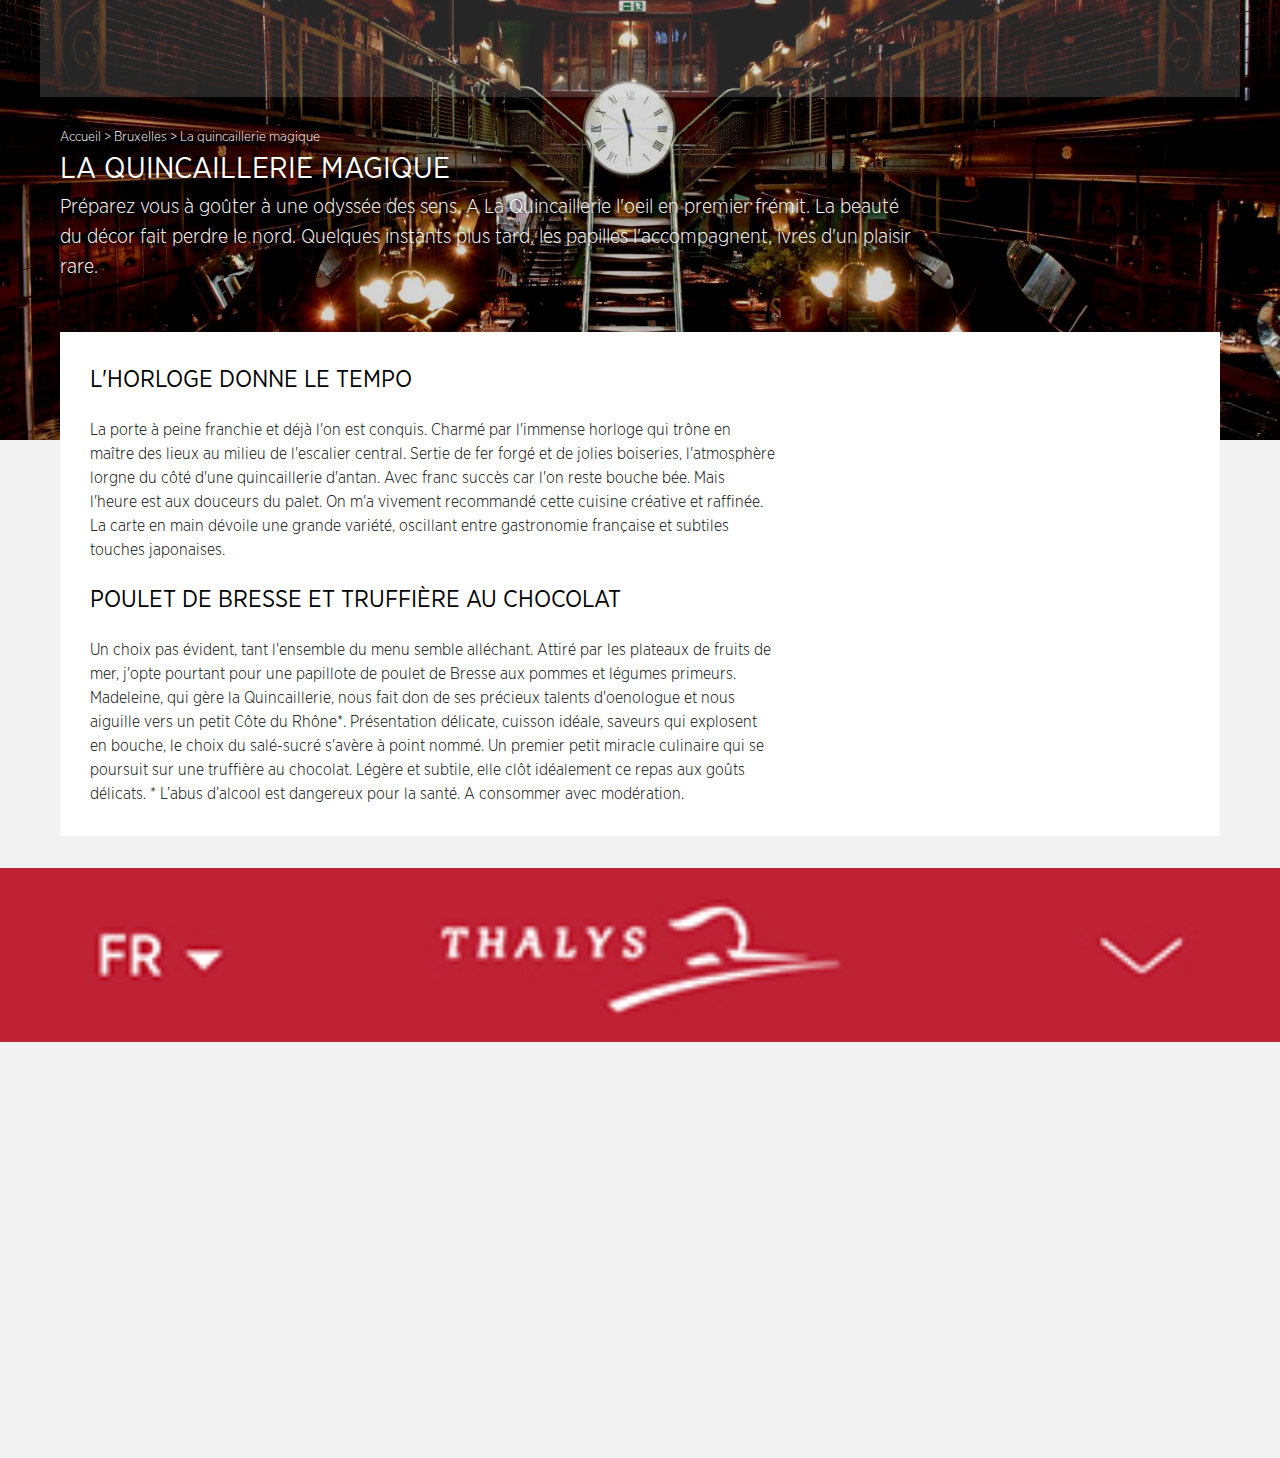
<file: integration/bon-plan.html>
<!DOCTYPE html>
<html lang="fr">

<head>
	<title>La Quincaillerie Magique</title>
	<meta charset="utf-8">
	<link rel="stylesheet" href="styles.css" type="text/css">
</head>

<body>

<div class="page-top" style="background-image: url('quincaillerie.jpg');">

	<div class="container">

		<nav></nav>
	
		<header class="header">
		
			<p class="header__chemin-de-fer">
				Accueil > Bruxelles > La quincaillerie magique
			</p>
		
			<h1 class="header__titre-de-la-page">
				La quincaillerie magique
			</h1>
		
			<p class="header__texte-introductif">
				Préparez vous à goûter à une odyssée des sens. A La Quincaillerie l'oeil en premier frémit. La beauté du décor fait perdre le nord. Quelques instants plus tard, les papilles l'accompagnent, ivres d'un plaisir rare.
			</p>

		</header>

	</div>
		
</div>

<div class="container">

	<section class="bloc">

		<h2>L'horloge donne le tempo</h2>

		<p>La porte à peine franchie et déjà l'on est conquis. Charmé par l'immense horloge qui trône en maître des lieux au milieu de l'escalier central. Sertie de fer forgé et de jolies boiseries, l'atmosphère lorgne du côté d'une quincaillerie d'antan. Avec franc succès car l'on reste bouche bée. Mais l'heure est aux douceurs du palet. On m'a vivement recommandé cette cuisine créative et raffinée. La carte en main dévoile une grande variété, oscillant entre gastronomie française et subtiles touches japonaises.</p>

		<h2>Poulet de Bresse et truffière au chocolat</h2>
		
		<p>Un choix pas évident, tant l'ensemble du menu semble alléchant. Attiré par les plateaux de fruits de mer, j'opte pourtant pour une papillote de poulet de Bresse aux pommes et légumes primeurs. Madeleine, qui gère la Quincaillerie, nous fait don de ses précieux talents d'oenologue et nous aiguille vers un petit Côte du Rhône*. Présentation délicate, cuisson idéale, saveurs qui explosent en bouche, le choix du salé-sucré s'avère à point nommé. Un premier petit miracle culinaire qui se poursuit sur une truffière au chocolat. Légère et subtile, elle clôt idéalement ce repas aux goûts délicats. * L’abus d’alcool est dangereux pour la santé. A consommer avec modération.</p>

	</section>

</div>

<footer>
	<div class="footer-newsletter-bar">
		<div class="container">
			<img class="newsletter-bar-image newsletter-bar-image--desktop" src="newsletter-bar-content.png"/>
			<img class="newsletter-bar-image newsletter-bar-image--mobile" src="newsletter-bar-content-mobile.png"/>
		</div>
	</div>
	<div class="footer-multilinks"></div>
	<div class="footer-bottom"></div>
</footer>

</body>

</html>
</file>
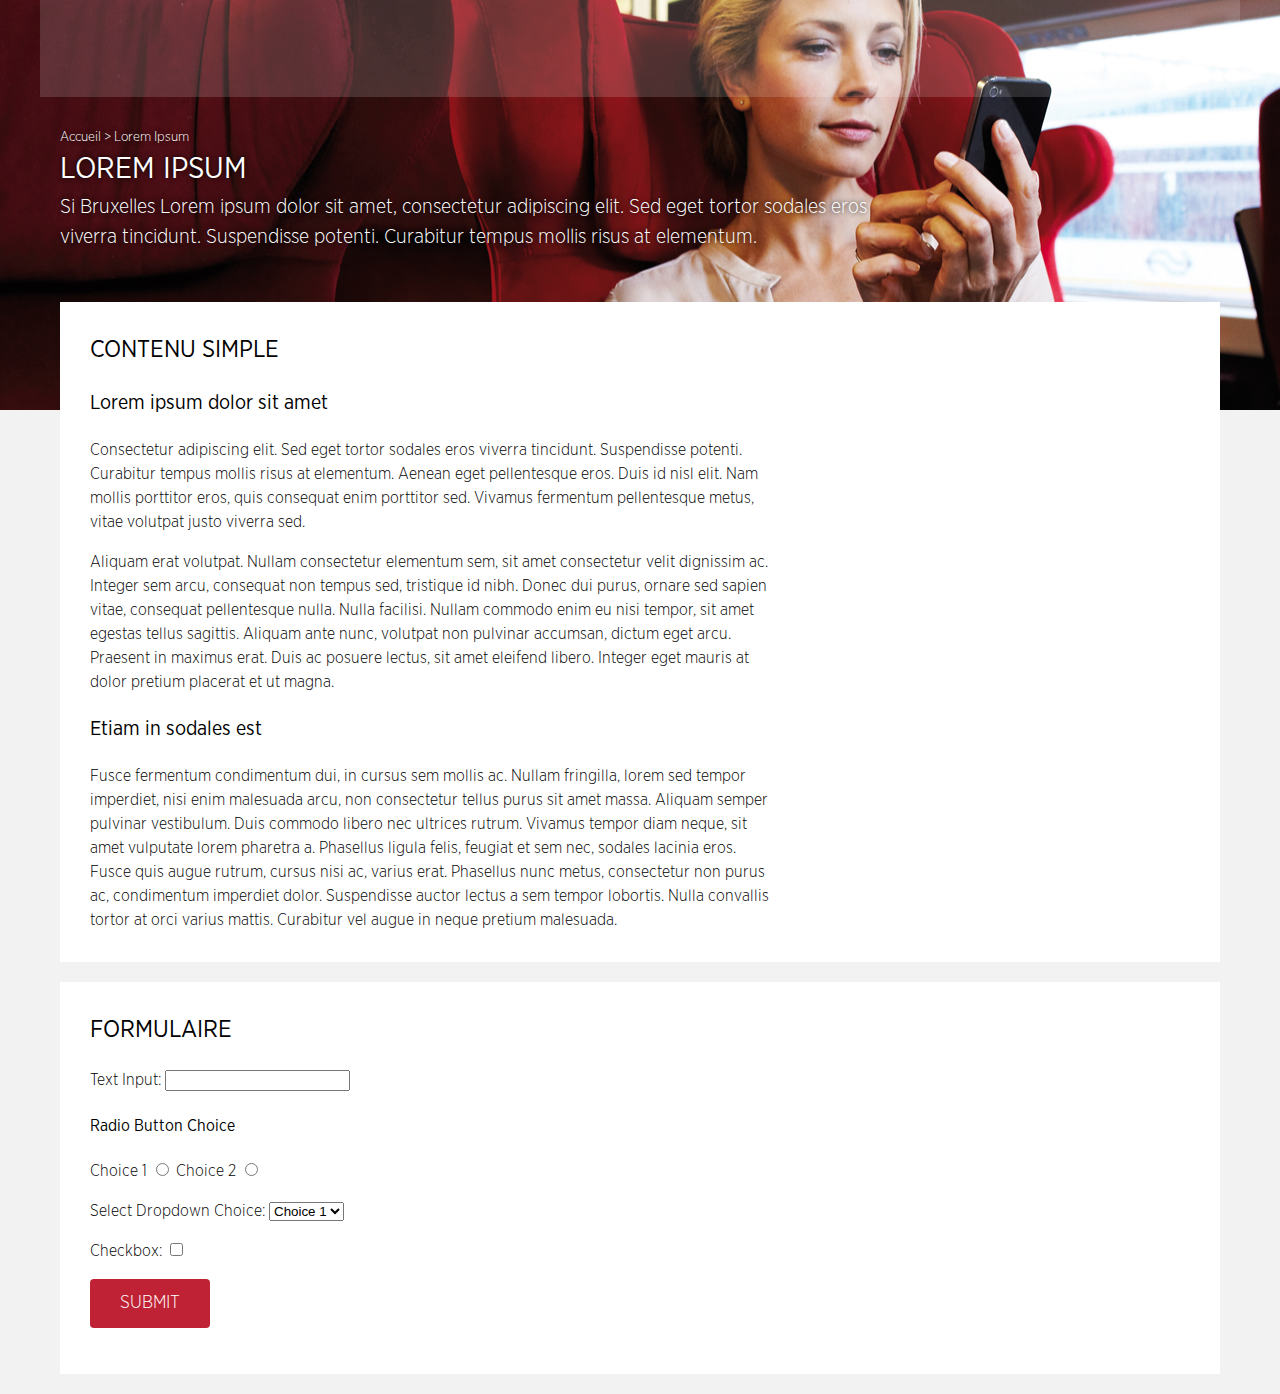
<file: integration/showcase.html>
<!DOCTYPE html>
<html lang="fr">

<head>
	<title>Showcase</title>
	<meta charset="utf-8">
	<link rel="stylesheet" href="styles.css" type="text/css">
</head>

<body>

<div class="page-top">

	<div class="container">

		<nav></nav>
	
		<header class="header">
		
			<p class="header__chemin-de-fer">
				Accueil > Lorem Ipsum
			</p>
		
			<h1 class="header__titre-de-la-page">
				Lorem Ipsum
			</h1>
		
			<p class="header__texte-introductif">
				Si Bruxelles Lorem ipsum dolor sit amet, consectetur adipiscing elit. Sed eget tortor sodales eros viverra tincidunt. Suspendisse 	potenti. Curabitur tempus mollis risus at elementum.
			</p>

		</header>

	</div>
		
</div>

<div class="container">

	<section class="bloc">

		<h2>Contenu simple</h2>

		<h3>Lorem ipsum dolor sit amet</h3>

		<p>Consectetur adipiscing elit. Sed eget tortor sodales eros viverra tincidunt. Suspendisse potenti. Curabitur tempus mollis risus at elementum. Aenean eget pellentesque eros. Duis id nisl elit. Nam mollis porttitor eros, quis consequat enim porttitor sed. Vivamus fermentum pellentesque metus, vitae volutpat justo viverra sed.</p>

		<p>Aliquam erat volutpat. Nullam consectetur elementum sem, sit amet consectetur velit dignissim ac. Integer sem arcu, consequat non tempus sed, tristique id nibh. Donec dui purus, ornare sed sapien vitae, consequat pellentesque nulla. Nulla facilisi. Nullam commodo enim eu nisi tempor, sit amet egestas tellus sagittis. Aliquam ante nunc, volutpat non pulvinar accumsan, dictum eget arcu. Praesent in maximus erat. Duis ac posuere lectus, sit amet eleifend libero. Integer eget mauris at dolor pretium placerat et ut magna.</p>

		<h3>Etiam in sodales est</h3>

		<p>Fusce fermentum condimentum dui, in cursus sem mollis ac. Nullam fringilla, lorem sed tempor imperdiet, nisi enim malesuada arcu, non consectetur tellus purus sit amet massa. Aliquam semper pulvinar vestibulum. Duis commodo libero nec ultrices rutrum. Vivamus tempor diam neque, sit amet vulputate lorem pharetra a. Phasellus ligula felis, feugiat et sem nec, sodales lacinia eros. Fusce quis augue rutrum, cursus nisi ac, varius erat. Phasellus nunc metus, consectetur non purus ac, condimentum imperdiet dolor. Suspendisse auctor lectus a sem tempor lobortis. Nulla convallis tortor at orci varius mattis. Curabitur vel augue in neque pretium malesuada.</p>

	</section>

	<section class="bloc">
	
		<h2>Formulaire</h2>
		
		<form action="#" method="post">

		    <p>
		         <label for="name">Text Input:</label>
		         <input type="text" name="name" id="name" value="" tabindex="1" />
		    </p>
		    <h4>Radio Button Choice</h4>
		    <p>
			    <label for="radio-choice-1">Choice 1</label>
			    <input type="radio" name="radio-choice-1" id="radio-choice-1" tabindex="2" value="choice-1" />
				<label for="radio-choice-2">Choice 2</label>
		    	<input type="radio" name="radio-choice-2" id="radio-choice-2" tabindex="3" value="choice-2" />
		    </p>
			<p>
				<label for="select-choice">Select Dropdown Choice:</label>
				<select name="select-choice" id="select-choice">
					<option value="Choice 1">Choice 1</option>
					<option value="Choice 2">Choice 2</option>
					<option value="Choice 3">Choice 3</option>
				</select>
			</p>
			<p>
			    <label for="checkbox">Checkbox:</label>
				<input type="checkbox" name="checkbox" id="checkbox" />
		    </p>
			<p>
			    <input type="submit" value="Submit" />
		    </p>
		</form>
	
	</section>

</div>

</body>

</html>
</file>
<file: integration/styles.css>
@font-face {
    font-family: 'Gotham Narrow';
    src: url("Gotham Narrow Light.otf") format("opentype");
}

@font-face {
    font-family: 'Gotham Narrow';
    src: url("Gotham Narrow Book.otf") format("opentype");
    font-weight: bold;
}


html {
	font-family: 'Gotham Narrow';
	font-size: 16px;
	background-color: #f2f2f2;
	line-height: 1.5;
}

body {
	margin: 0;
}

.container { 
	max-width: 75rem; /* 1200px */
	margin: auto;
}

nav {
	height: 6.0625rem;
	background-color: rgba(255,255,255,.15)
}

.page-top {
	color: white;
	background-image: url('photo.jpg');
	background-size: cover;
	background-position: center;
}

.header { padding: 1.8750rem 1.2500rem; text-shadow: 0 0 5px black; }
.header__chemin-de-fer { font-size: .85rem; margin: 0;}
.header__titre-de-la-page { margin: 0; }
.header__texte-introductif { font-size: 1.25rem; margin: 0; }
.page-top::after { display: block; content: ''; height: 8rem; margin-bottom: -8rem; }

footer { margin-top: 2rem; }
.footer-newsletter-bar { background-color: #BF2235; }
.footer-newsletter-bar .newsletter-bar-image { padding: 1.2500rem; width: calc(100% - 2.5rem); }
.footer-multilinks { background-color: #F2F2F2; height: 26rem; }



/* Show the newsletter image based on screen size */
.newsletter-bar-image--desktop { display: none; }
@media (max-width: 575px) { 
	.newsletter-bar-image--desktop {  display: block; }
	.newsletter-bar-image--mobile {  display: none; }
}





/* Base elements */

h1, h2, h3, h4, h5, h6 { }

h1 { font-size: 1.8750rem; text-transform: uppercase; } /* 30px */
h1.super { font-size: 2.8125rem; }						/* 45px */
h2 { font-size: 1.5000rem; text-transform: uppercase; } /* 24px */
h3 { font-size: 1.2500rem; }							/* 20px */
h4 { font-weight: bold; }								/* 16px */

p { max-width: 42.825em; margin: 1rem 0; line-height: inherit; }





/* Les blocs blancs qui font l'architecture des pages */

.bloc {
	margin: 1.2500rem; /* 30px et 20px */
	background-color: white;
	padding: 1.8750rem;
}

.bloc > :first-child { margin-top: 0; }
.bloc > :last-child { margin-bottom: 0; }

[role="button"],
input[type="submit"],
input[type="reset"],
input[type="button"],
button  {
	font-size: 1.125rem;
	padding: 0.84375rem 1.8750rem;
	border-radius: .25rem;
	text-transform: uppercase;
	border: none;
	color: white;
	background-color: #bf2235;
	transition: background-color .25s;
	font-family: inherit;
}

[role="button"]:hover,
input[type="submit"]:hover,
input[type="reset"]:hover,
input[type="button"]:hover,
button:hover {
	background-color: #a82033;
	cursor: pointer;
}

[role="button"]:focus,
input[type="submit"]:focus,
input[type="reset"]:focus,
input[type="button"]:focus,
button:focus {
	outline: none;
}
</file>
